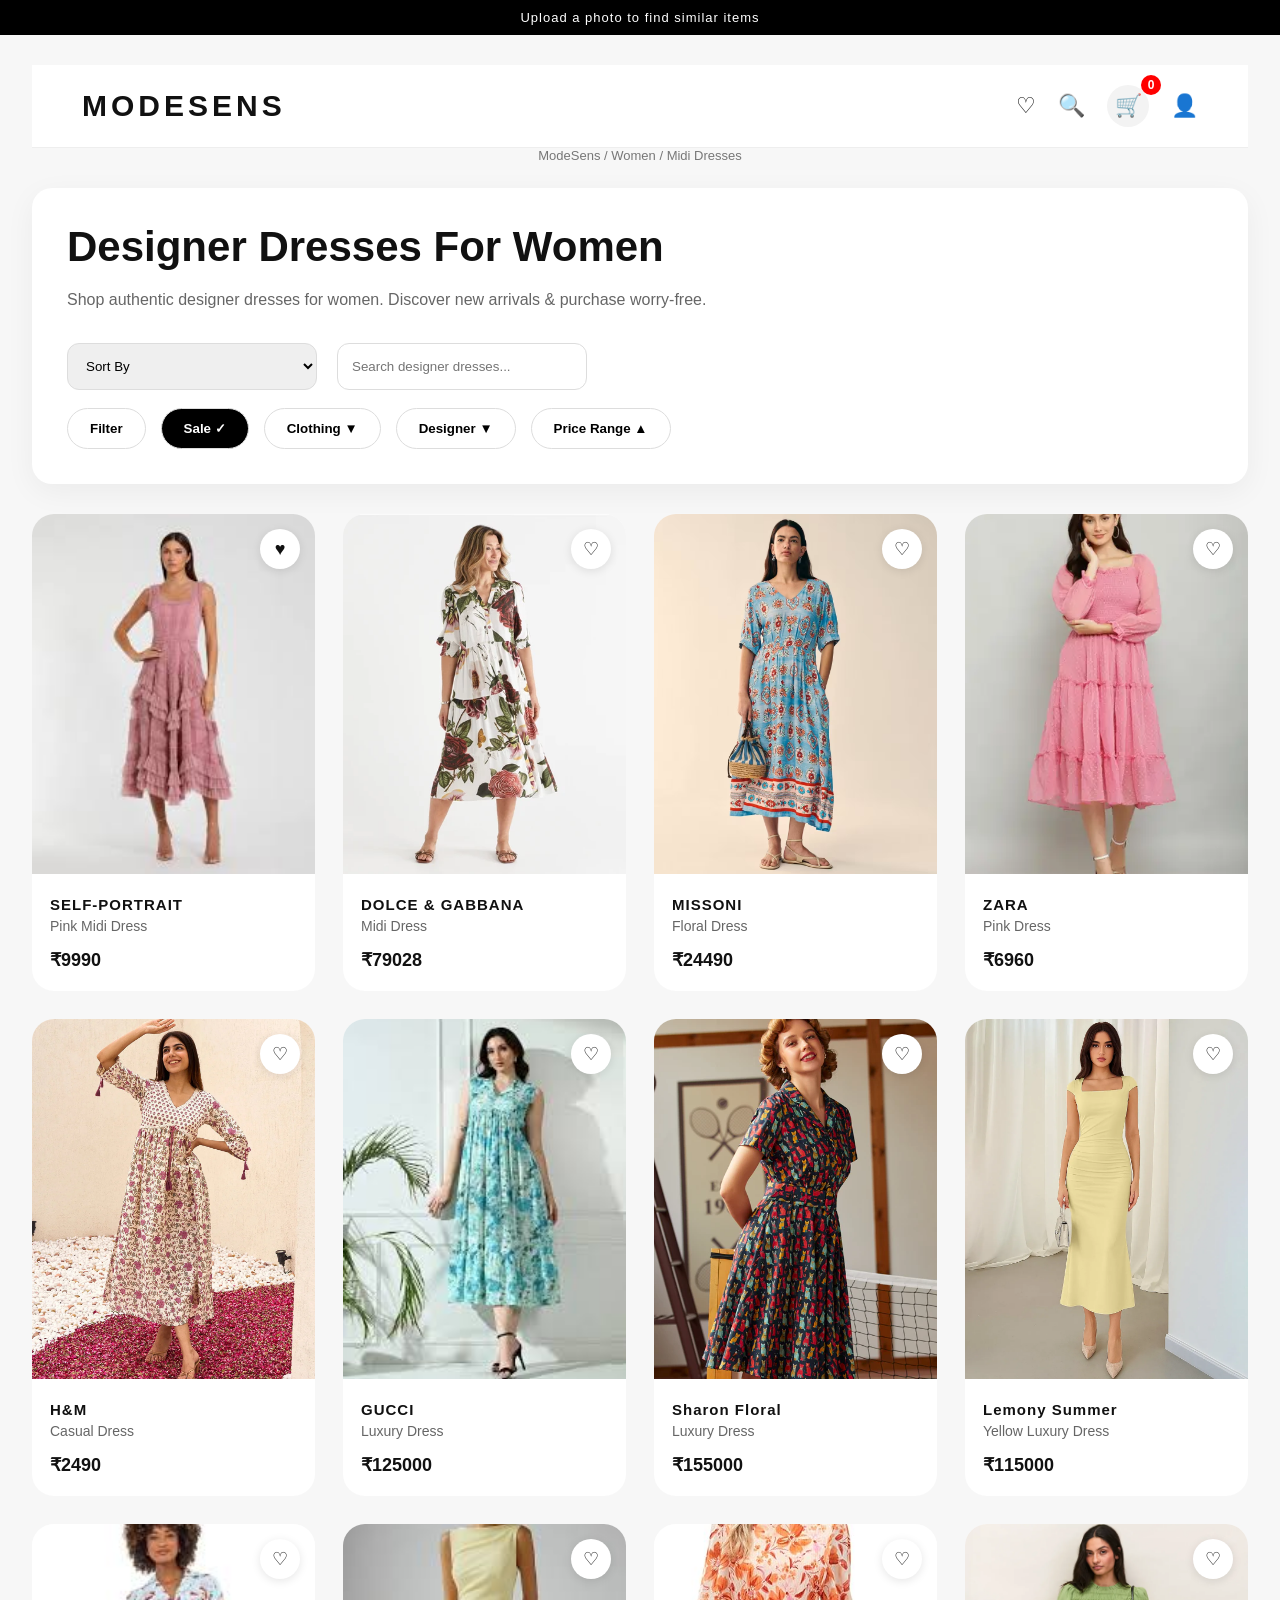
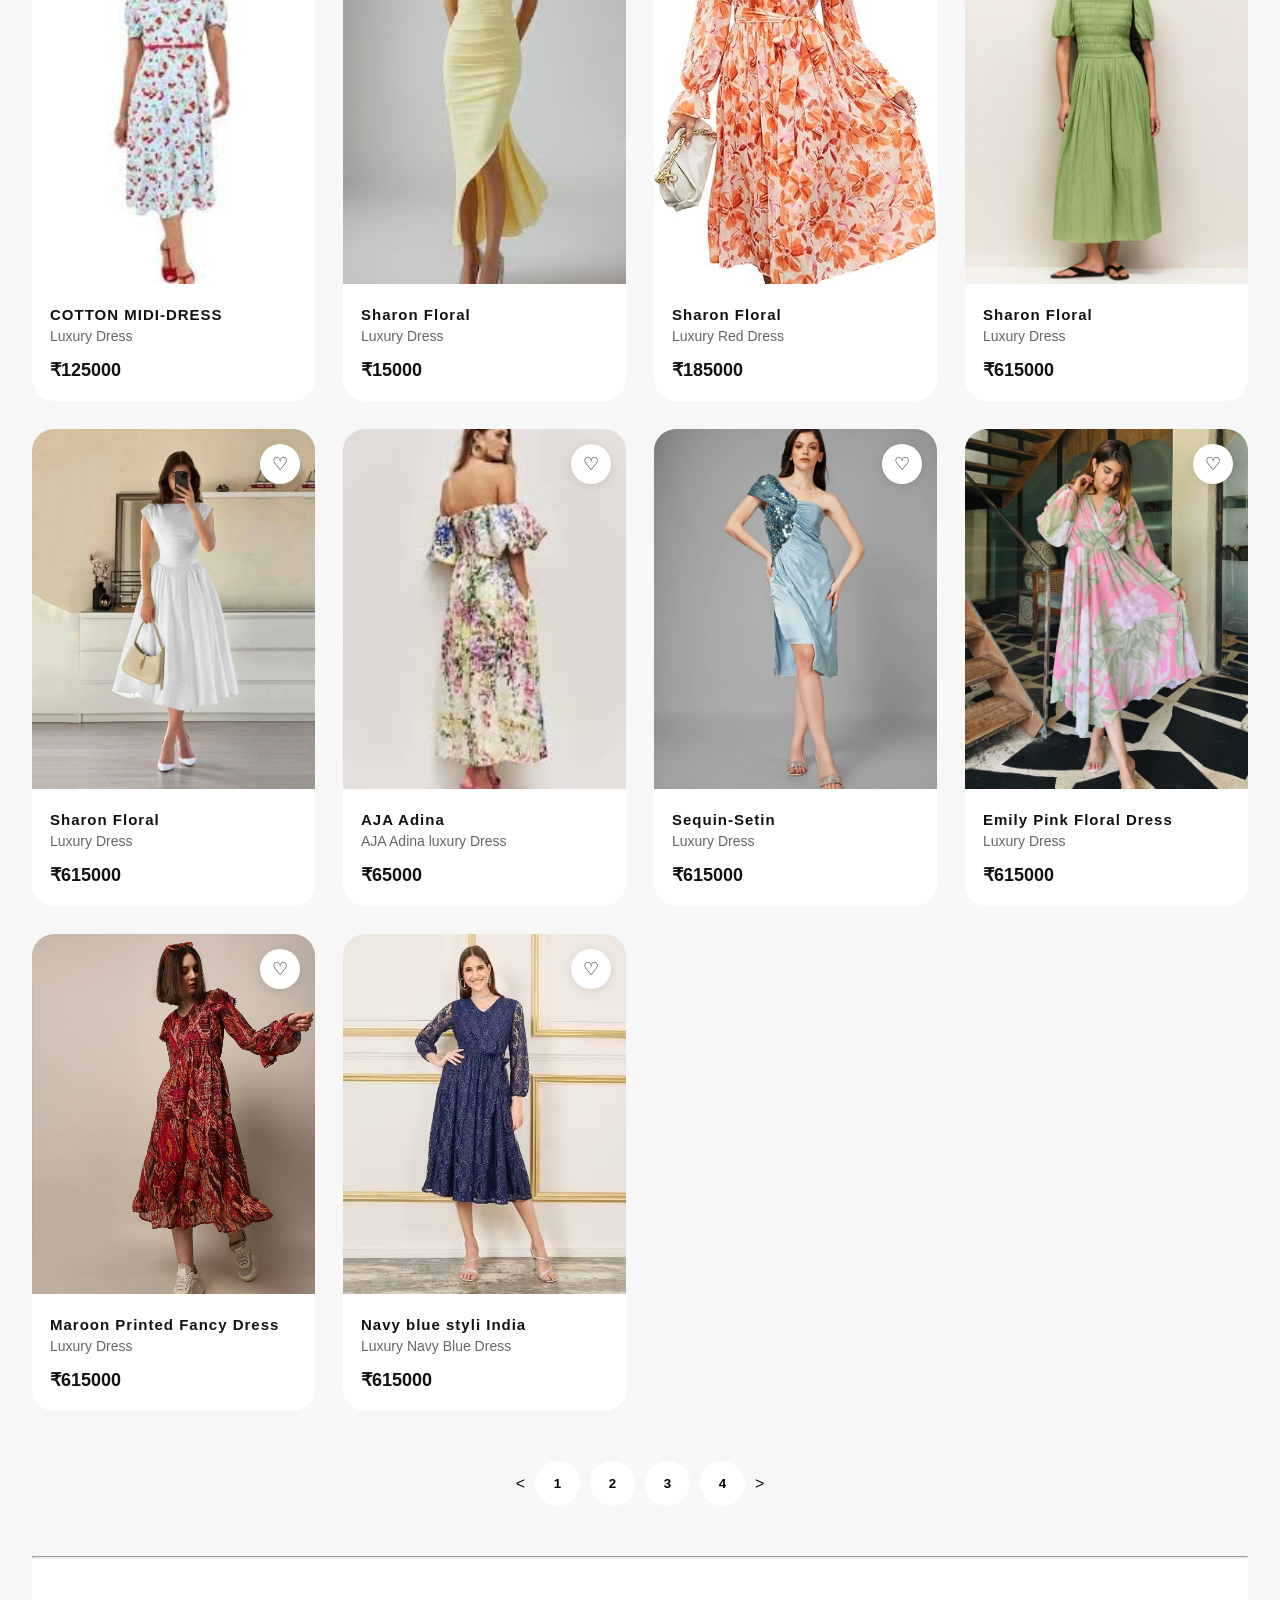
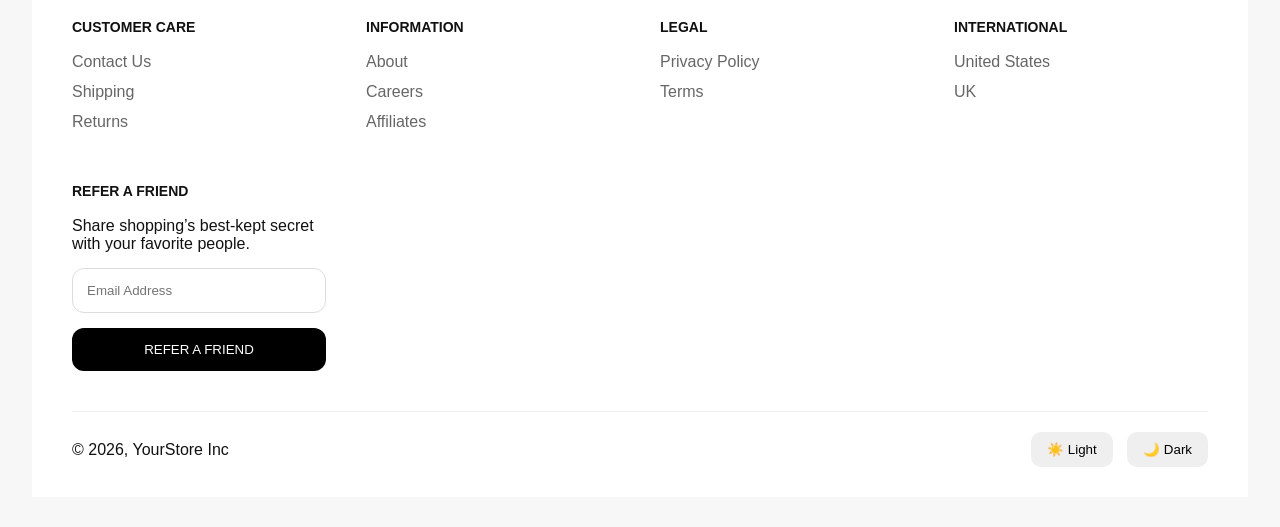
<file: aditi/dress.html>
<!DOCTYPE html>
<html lang="en">
<head>
  <meta charset="UTF-8">
  <meta name="viewport" content="width=device-width, initial-scale=1.0">
  <title>Document</title>
  <link rel="stylesheet" href="dress.css">
</head>
<body>
  <div class="topbar">Upload a photo to find similar items</div>
    <div class="wrapper">

    <div class="navbar">
      <h2>MODESENS</h2>
   <div class="nav-icons">

  <span>♡</span>
  <span>🔍</span>

  <div class="cart-icon">
    🛒
    <span id="cartCount">0</span>
  </div>

  <span>👤</span>

</div>
    </div>

      <div class="line">ModeSens / Women / Midi Dresses</div>

      <div class="title">
          <section class="filter-section">

    <h1>Designer Dresses For Women</h1>

    <p>
      Shop authentic designer dresses for women. Discover new arrivals &
      purchase worry-free.
    </p>
    <div class="search-sort">

  <select id="sortSelect">
    <option value="">Sort By</option>
    <option value="low">Price: Low to High</option>
    <option value="high">Price: High to Low</option>
  </select>
  <input 
    type="text" 
    id="searchInput"
    placeholder="Search designer dresses..."
  >
</div><br>

    <div class="top-filters">
<button class="filter-btn" id="filter-btn">Filter</button>


      <button class="filter-btn active">
        Sale ✓
      </button>

      <button class="filter-btn">
        Clothing ▼
      </button>

      <button class="filter-btn">
        Designer ▼
      </button>

      <div class="price-dropdown">

        <button class="filter-btn" id="priceBtn">
          Price Range ▲
        </button>

        <div class="dropdown-box" id="dropdownBox">

          <div class="price-inputs">
            <input type="number" placeholder="No Min" id="minPrice">
            <span>to</span>
            <input type="number" placeholder="No Max" id="maxPrice">
          </div>

          <div class="range-area">
            <input type="range" min="0" max="5000" value="500" id="rangeMin">
            <input type="range" min="0" max="5000" value="3000" id="rangeMax">
          </div>

          <div class="check-options">

            <label>
              <input type="checkbox">
              Free Shipping
            </label>

            <label>
              <input type="checkbox">
              Free Duty
            </label>

          </div>

        </div>

      </div>

    </div>

  </section>

      <div class="main">
        <div class="sidebar" id="sidebar">
          <button id="backBtn">< Back</button>
          <h3>GENDER</h3>
            <select id="category" name="category" required>
                        <option value="">All Gender</option>
                        <option value="product">Women</option>
                        <option value="support">Men</option>
                        <option value="website">Kids</option>
                    </select>
                    <h4>Related Categories</h4>
          <p>Women Clothing</p>
          <p>Women Shoes</p>
          <p>Women Bags</p>
          <p>Women Accessories</p>
          <p>Women Beauty</p>
          <p>Women Sale</p>
          <p>Men</p>
          <p>Kids</p>
          <p>Pre-Owned Women</p>
          <br />
          <h4>Related Search</h4>
          
            <p>Gucci Women</p>
          <p>Fendi Women</p>
          <p>Givenchy Women</p>
          <p>Burberry Women</p>
          <p>Saint Laurent Women</p>
          <p>Off-White Women</p>
          <p>Balenciaga Women</p>
          <p>Versace Women</p>
          <p>Valentino Women</p>
          <p>Dolce & Gabbana Women</p>
        </ul>
        <button>SAVE</button>
        </div>
        <div class="products">
          <div class="card">
            <div class="heart">&hearts;</div>
            <img src="sixth.jpeg" />
            <h4>SELF-PORTRAIT</h4>
            <p>Pink Midi Dress</p>
            <b>₹9990</b>
            <div class="overlay">

  <button class="quick-btn">
    Quick View
  </button>

  <button class="cart-btn">
    Add to Cart
  </button>

</div>
          </div>

          <div class="card">
            <div class="heart">♡</div>
            <img src="fifth.webp" />
            <h4>DOLCE & GABBANA</h4>
            <p>Midi Dress</p>
            <b>₹79028</b>
            <div class="overlay">

  <button class="quick-btn">
    Quick View
  </button>

  <button class="cart-btn">
    Add to Cart
  </button>

</div>
          </div>

          <div class="card">
            <div class="heart">♡</div>
            <img src="seventh.avif" />
            <h4>MISSONI</h4>
            <p>Floral Dress</p>
            <b>₹24490</b>
            <div class="overlay">

  <button class="quick-btn">
    Quick View
  </button>

  <button class="cart-btn">
    Add to Cart
  </button>

</div>
          </div>

          <div class="card">
            <div class="heart">♡</div>
            <img src="four.webp" />
            <h4>ZARA</h4>
            <p>Pink Dress</p>
            <b>₹6960</b>
            <div class="overlay">

  <button class="quick-btn">
    Quick View
  </button>

  <button class="cart-btn">
    Add to Cart
  </button>

</div>
          </div>

          <div class="card">
            <div class="heart">♡</div>
            <img src="third.webp" />
            <h4>H&M</h4>
            <p>Casual Dress</p>
            <b>₹2490</b>
            <div class="overlay">

  <button class="quick-btn">
    Quick View
  </button>

  <button class="cart-btn">
    Add to Cart
  </button>

</div>
          </div>

          <div class="card">
            <div class="heart">♡</div>
            <img src="sec.jpeg" />
            <h4>GUCCI</h4>
            <p>Luxury Dress</p>
            <b>₹125000</b>
            <div class="overlay">

  <button class="quick-btn">
    Quick View
  </button>

  <button class="cart-btn">
    Add to Cart
  </button>

</div>
          </div>
          <div class="card">
            <div class="heart">♡</div>
            <img src="eight.webp" />
            <h4>Sharon Floral</h4>
            <p>Luxury Dress</p>
            <b>₹155000</b>
            <div class="overlay">

  <button class="quick-btn">
    Quick View
  </button>

  <button class="cart-btn">
    Add to Cart
  </button>

</div>
          </div>
          <div class="card">
            <div class="heart">♡</div>
            <img src="tenth.webp" />
            <h4>Lemony Summer</h4>
            <p>Yellow Luxury Dress</p>
            <b>₹115000</b>
            <div class="overlay">

  <button class="quick-btn">
    Quick View
  </button>

  <button class="cart-btn">
    Add to Cart
  </button>

</div>
          </div>
          <div class="card">
            <div class="heart">♡</div>
            <img src="nineth.jpeg" />
            <h4>COTTON MIDI-DRESS</h4>
            <p>Luxury Dress</p>
            <b>₹125000</b>
            <div class="overlay">

  <button class="quick-btn">
    Quick View
  </button>

  <button class="cart-btn">
    Add to Cart
  </button>

</div>
          </div>
          <div class="card">
            <div class="heart">♡</div>
            <img src="eleventh.jpeg" />
            <h4>Sharon Floral</h4>
            <p>Luxury Dress</p>
            <b>₹15000</b>
            <div class="overlay">

  <button class="quick-btn">
    Quick View
  </button>

  <button class="cart-btn">
    Add to Cart
  </button>

</div>
          </div>
          <div class="card">
            <div class="heart">♡</div>
            <img src="twelveth.jpg" />
            <h4>Sharon Floral</h4>
            <p>Luxury Red Dress</p>
            <b>₹185000</b>
            <div class="overlay">

  <button class="quick-btn">
    Quick View
  </button>

  <button class="cart-btn">
    Add to Cart
  </button>

</div>
          </div>
          <div class="card">
            <div class="heart">♡</div>
            <img src="thirteenth.webp" />
            <h4>Sharon Floral</h4>
            <p>Luxury Dress</p>
            <b>₹615000</b>
            <div class="overlay">

  <button class="quick-btn">
    Quick View
  </button>

  <button class="cart-btn">
    Add to Cart
  </button>

</div>
          </div>
          <div class="card">
            <div class="heart">♡</div>
            <img src="white.webp" />
            <h4>Sharon Floral</h4>
            <p>Luxury Dress</p>
            <b>₹615000</b>
            <div class="overlay">

  <button class="quick-btn">
    Quick View
  </button>

  <button class="cart-btn">
    Add to Cart
  </button>

</div>
          </div>
          <div class="card">
            <div class="heart">♡</div>
            <img src="adina.jpeg" />
            <h4>AJA Adina</h4>
            <p>AJA Adina luxury Dress</p>
            <b>₹65000</b>
            <div class="overlay">

  <button class="quick-btn">
    Quick View
  </button>

  <button class="cart-btn">
    Add to Cart
  </button>

</div>
          </div>
          <div class="card">
            <div class="heart">♡</div>
            <img src="sequins-Satin.webp" />
            <h4>Sequin-Setin</h4>
            <p>Luxury Dress</p>
            <b>₹615000</b>
            <div class="overlay">

  <button class="quick-btn">
    Quick View
  </button>

  <button class="cart-btn">
    Add to Cart
  </button>

</div>
          </div>
          <div class="card">
            <div class="heart">♡</div>
            <img src="Emily pink Floral .webp" />
            <h4>Emily Pink Floral Dress</h4>
            <p>Luxury Dress</p>
            <b>₹615000</b>
            <div class="overlay">

  <button class="quick-btn">
    Quick View
  </button>

  <button class="cart-btn">
    Add to Cart
  </button>

</div>
          </div>
          <div class="card">
            <div class="heart">♡</div>
            <img src="maroon printed.webp" />
            <h4>Maroon Printed Fancy Dress</h4>
            <p>Luxury Dress</p>
            <b>₹615000</b>
            <div class="overlay">

  <button class="quick-btn">
    Quick View
  </button>

  <button class="cart-btn">
    Add to Cart
  </button>

</div>
          </div>
          <div class="card">
            <div class="heart">♡</div>
            <img src="navy blue styli India.avif" />
            <h4>Navy blue styli India</h4>
            <p>Luxury Navy Blue Dress</p>
            <b>₹615000</b>
            <div class="overlay">

  <button class="quick-btn">
    Quick View
  </button>

  <button class="cart-btn">
    Add to Cart
  </button>

</div>
          </div>
        </div>
      </div>
    </div>
    <div class="pagination">
       < <button>1</button>
            <button>2</button>
      <button>3</button>
      <button>4</button> >

    </div>
  <hr>
  <div class="footerPart">
  <footer class="footer">
    <div class="footer-container">

      <div class="footer-col">
        <h4>CUSTOMER CARE</h4>
        <ul>
          <li><a href="#">Contact Us</a></li>
          <li><a href="#">Shipping</a></li>
          <li><a href="#">Returns</a></li>
        </ul>
      </div>

      <div class="footer-col">
        <h4>INFORMATION</h4>
        <ul>
          <li><a href="#">About</a></li>
          <li><a href="#">Careers</a></li>
          <li><a href="#">Affiliates</a></li>
        </ul>
      </div>

      <div class="footer-col">
        <h4>LEGAL</h4>
        <ul>
          <li><a href="#">Privacy Policy</a></li>
          <li><a href="#">Terms</a></li>
        </ul>
      </div>

      <div class="footer-col">
        <h4>INTERNATIONAL</h4>
        <ul>
          <li><a href="#">United States</a></li>
          <li><a href="#">UK</a></li>
        </ul>
      </div>

      <div class="footer-col newsletter">
        <h4>REFER A FRIEND</h4>
        <p>Share shopping’s best-kept secret with your favorite people.</p>
        <input type="email" placeholder="Email Address" id="emailInput">
        <button onclick="referFriend()">REFER A FRIEND</button>
      </div>

    </div>

    <div class="footer-bottom">
      <p>© 2026, YourStore Inc</p>

      <div class="theme-toggle">
        <button onclick="setTheme('light')"> ☀️ Light</button>
        <button onclick="setTheme('dark')"> 🌙 Dark</button>
      </div>
    </div>
  </footer>
  </div>
  <div class="modal" id="productModal">

  <div class="modal-content">

    <span id="closeModal">&times;</span>

    <img id="modalImg">

    <h2 id="modalTitle"></h2>

    <p id="modalPrice"></p>

  </div>

</div>
    <script src="dress.js"></script>
</body>
</html>
</file>
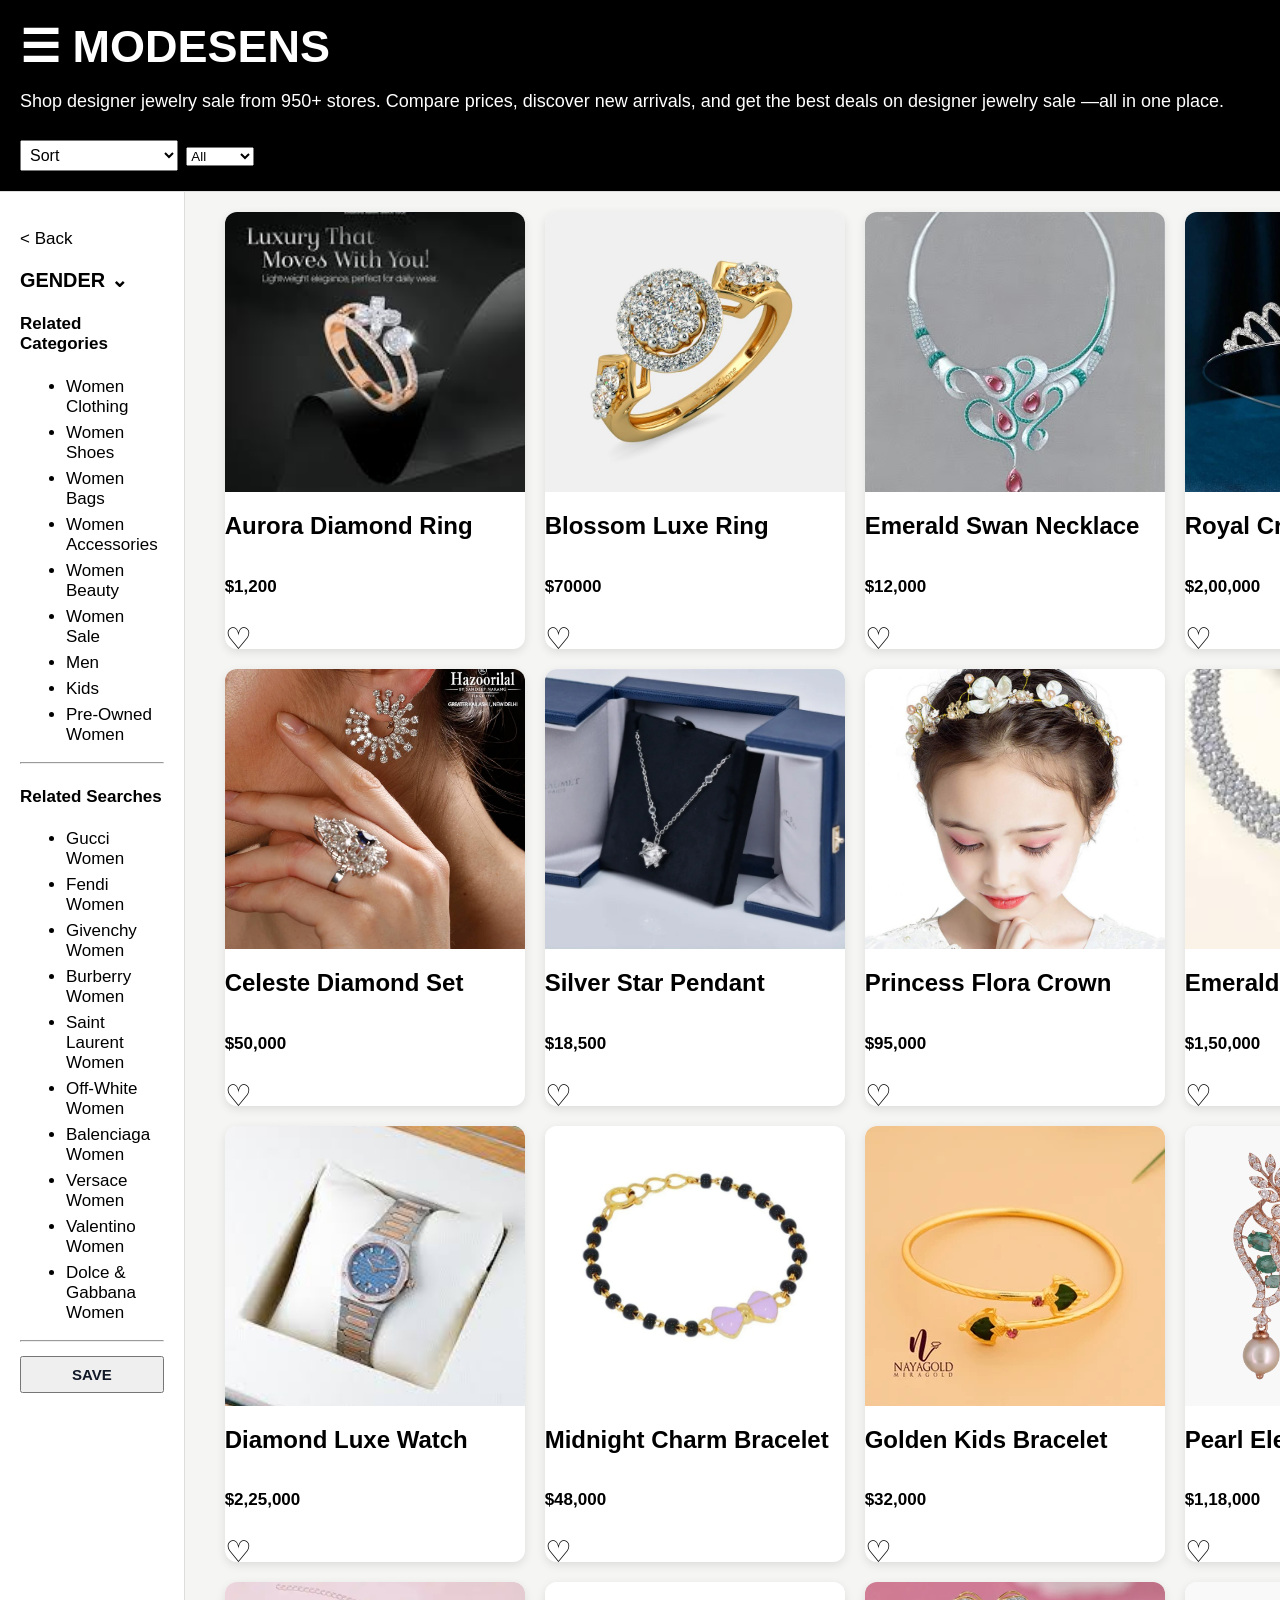
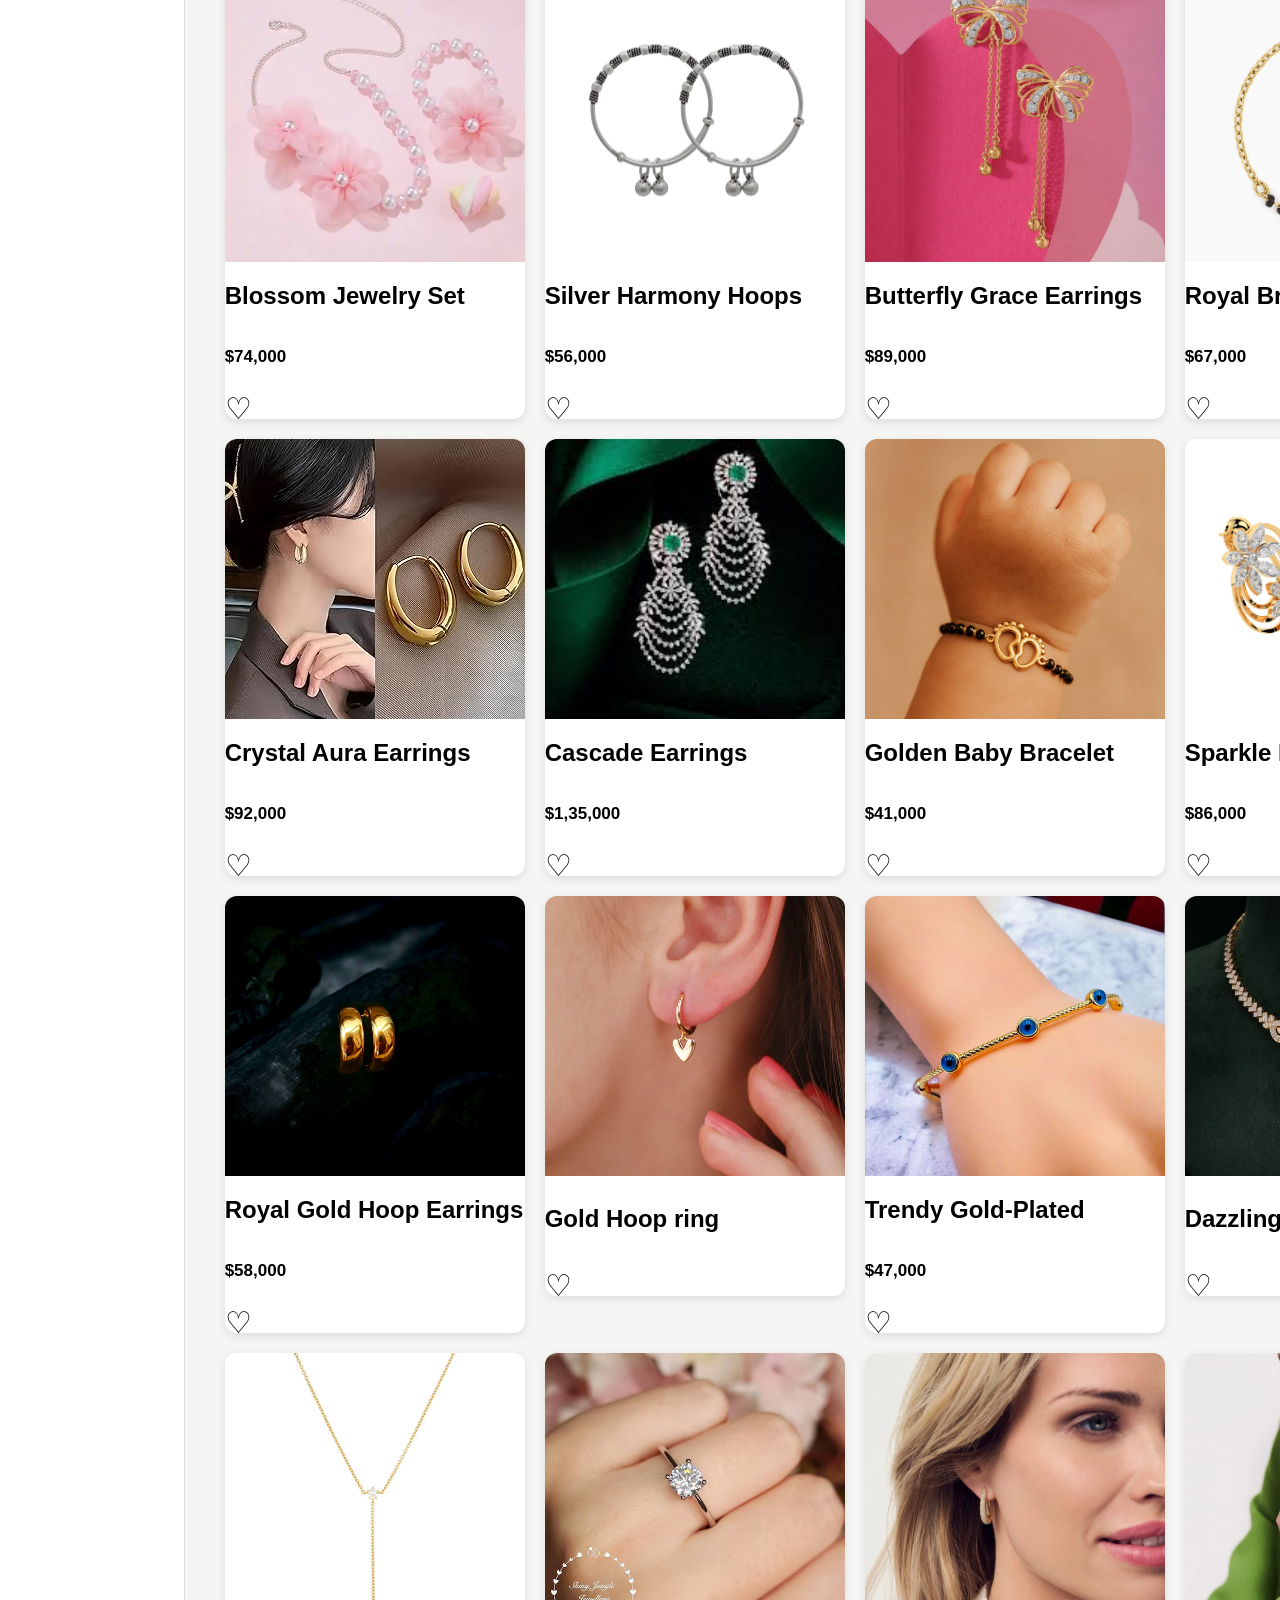
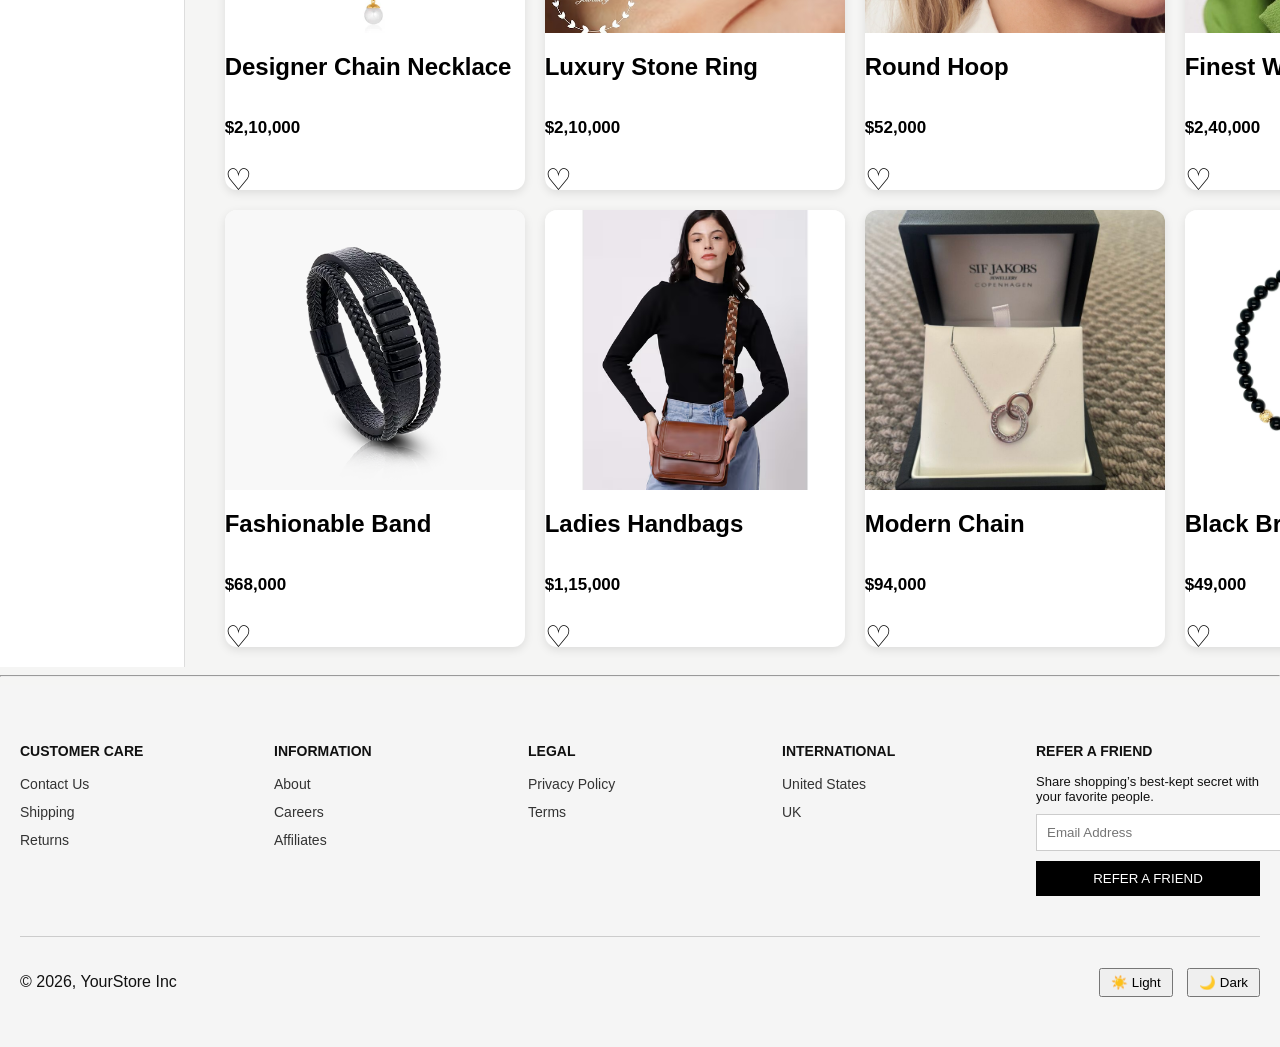
<file: swati/jwelery.html>
<!DOCTYPE html>
<html>
<head>
  <title>Jewelry Store</title>
  <link rel="stylesheet" href="jwelery.css">
</head>
<body>
  <header>
    <h2> &#9776 MODESENS</h2>
    <P>Shop designer jewelry sale from 950+ stores. Compare prices, discover new arrivals, and get the best deals on
      designer jewelry sale —all in one place.</P>
    <select id="sort">
      <option value="">Sort</option>
      <option value="low">Price Low to High</option>
      <option value="high">Price High to Low</option>
    </select>

    <select onchange="filterCategory(this.value)">
      <option value="all">All</option>
      <option value="women">Women</option>
      <option value="men">Men</option>
      <option value="kids">Kids</option>
    </select>
 </header>

  <div class="main" style="display: flex; gap: 20px;">
    <div class="sidebar">

      <p class="back">&lt; Back</p>

      <div class="section">
        <h3>GENDER ⌄</h3>
      </div>
<!-- ======================SECTION======================== -->
      <div class="section">
        <h4>Related Categories</h4>
        <ul>
          <li>Women Clothing</li>
          <li>Women Shoes</li>
          <li>Women Bags</li>
          <li>Women Accessories</li>
          <li>Women Beauty</li>
          <li>Women Sale</li>
          <li>Men</li>
          <li>Kids</li>
          <li>Pre-Owned Women</li>
        </ul>
      </div>

      <hr>

      <div class="section">
        <h4>Related Searches</h4>
        <ul>
          <li>Gucci Women</li>
          <li>Fendi Women</li>
          <li>Givenchy Women</li>
          <li>Burberry Women</li>
          <li>Saint Laurent Women</li>
          <li>Off-White Women</li>
          <li>Balenciaga Women</li>
          <li>Versace Women</li>
          <li>Valentino Women</li>
          <li>Dolce & Gabbana Women</li>
        </ul>
      </div>
   
      <hr>
      
      <button class="save">SAVE</button>

    </div>

    <div class="container">
      <!-- ================PRODUCT IMAGES================================ -->

      <div class="card" data-category="women">
        <img src="a.jpg">
        <h2>Aurora Diamond Ring</h2>
        <p class="Price">$1,200</p>
        <span class="heart">♡</span>
      </div>

      <div class="card" data-category="women">
        <img src="b.jpg">
        <h2> Blossom Luxe Ring</h2>
        <p class="Price">$70000</p>
        <span class="heart">♡</span>
      </div>

      <div class="card" data-category="women">
        <img src="c.jpg">
        <h2>Emerald Swan Necklace</h2>
        <p class="Price">$12,000</p>
        <span class="heart">♡</span>
      </div>

      <div class="card" data-category="kids">
        <img src="tiyara.jpg">
        <h2>Royal Crystal Tiara</h2>
        <p class="Price">$2,00,000</p>
        <span class="heart">♡</span>
      </div>
       
      <div class="card" data-category="women">
        <img src="d.jpg">
        <h2>Celeste Diamond Set</h2>
        <p class="Price">$50,000</p>
        <span class="heart">♡</span>
      </div>

      <div class="card" data-category="women">
        <img src="box.jpg">
        <h2>Silver Star Pendant</h2>
        <p class="Price">$18,500</p>
        <span class="heart">♡</span>
      </div>

      <div class="card" data-category="kids">
        <img src="band.jpg">
        <h2>Princess Flora Crown</h2>
        <p class="Price">$95,000</p>
        <span class="heart">♡</span>
      </div>

      <div class="card" data-category="women">
        <img src="f.jpg">
        <h2>Emerald Royale Necklace</h2>
        <p class="Price">$1,50,000</p>
        <span class="heart">♡</span>
      </div>

      <div class="card" data-category="men">
        <img src="image.jpeg">
        <h2>Diamond Luxe Watch</h2>
        <p class="Price">$2,25,000</p>
        <span class="heart">♡</span>
      </div>

      <div class="card" data-category="kids">
        <img src="kids.jpg">
        <h2>Midnight Charm Bracelet</h2>
        <p class="Price">$48,000</p>
        <span class="heart">♡</span>
      </div>

      <div class="card" data-category="kids">
        <img src="kids1.jpg">
        <h2>Golden  Kids Bracelet</h2>
        <p class="Price">$32,000</p>
        <span class="heart">♡</span>
      </div>

      <div class="card" data-category="women">
        <img src="h.jpg">
        <h2>Pearl Elegance Earrings</h2>
        <p class="Price">$1,18,000</p>
        <span class="heart">♡</span>
      </div>

      <div class="card" data-category="kids">
        <img src="kids2.jpg">
        <h2> Blossom Jewelry Set</h2>
        <p class="Price">$74,000</p>
        <span class="heart">♡</span>
      </div>

      <div class="card" data-category="kids">
        <img src="kids3.jpg">
        <h2>Silver Harmony Hoops</h2>
        <p class="Price">$56,000</p>
        <span class="heart">♡</span>
      </div>

      <div class="card" data-category="women">
        <img src="butterfly.jpg">
        <h2>Butterfly Grace Earrings</h2>
        <p class="Price">$89,000</p>
        <span class="heart">♡</span>
      </div>

      <div class="card" data-category="kids">
        <img src="kids4.jpg">
        <h2>Royal Bracelet</h2>
        <p class="Price">$67,000</p>
        <span class="heart">♡</span>
      </div>

      <div class="card" data-category="women">
        <img src="circle.jpg">
        <h2>Crystal Aura Earrings</h2>
        <p class="Price">$92,000</p>
        <span class="heart">♡</span>
      </div>

      <div class="card"data-category="women">
        <img src="earings.jpeg">
        <h2> Cascade Earrings</h2>
        <p class="Price">$1,35,000</p>
        <span class="heart">♡</span>
      </div>

      <div class="card" data-category="kids">
        <img src="kids6.jpg">
        <h2>Golden Baby Bracelet</h2>
        <p class="Price">$41,000</p>
        <span class="heart">♡</span>
      </div>

      <div class="card" data-category="women">
        <img src="flower.jpg">
        <h2> Sparkle Earrings</h2>
         <p class="Price">$86,000</p>
        <span class="heart">♡</span>
      </div>

      <div class="card">
        <img src="goldd.jpg">
        <h2>Royal Gold Hoop Earrings</h2>
        <p class="Price">$58,000</p>
        <span class="heart">♡</span>
      </div>

      <div class="card" data-category="Kids">
        <img src="heart.jpg">
        <h2>Gold Hoop ring</h2>
        <span class="heart">♡</span>
      </div>

      <div class="card">
        <img src="braslate_.jpg">
        <h2> Trendy Gold-Plated</h2>
        <p class="Price">$47,000</p>
        <span class="heart">♡</span>
      </div>

      <div class="card" data-category="women">
        <img src="neckles.jpg">
        <h2> Dazzling Ember Diamond</h2>
        <span class="heart">♡</span>
      </div>

      <div class="card" data-category="women">
        <img src="PENDON.JPG">
        <h2>Designer Chain Necklace</h2>
        <p class="Price">$2,10,000</p>
        <span class="heart">♡</span>
      </div>

      <div class="card">
        <img src="ringg.jpg">
        <h2>Luxury Stone Ring</h2>
        <p class="Price">$2,10,000</p>
        <span class="heart">♡</span>
      </div>

      <div class="card">
        <img src="SIF.jpg">
        <h2>Round Hoop</h2>
        <p class="Price">$52,000</p>
        <span class="heart">♡</span>
      </div>

      <div class="card">
        <img src="WATCH.jpg">
        <h2>Finest Women's Watch</h2>
        <p class="Price">$2,40,000</p>
        <span class="heart">♡</span>
      </div>

      <div class="card" data-category="Men">
        <img src="men.jpg">
        <h2>Fashionable Band</h2>
        <p class="Price">$68,000</p>
        <span class="heart">♡</span>
      </div>


      <div class="card" data-category="women">
        <img src="x.jpg">
        <h2>Ladies Handbags</h2>
        <p class="Price">$1,15,000</p>
        <span class="heart">♡</span>
      </div>

      <div class="card" data-category="women">
        <img src="Z.jpg">
        <h2>Modern Chain</h2>
        <p class="Price">$94,000</p>
        <span class="heart">♡</span>
      </div>

      <div class="card" data-category="Men">
        <img src="black.jpg">
        <h2>Black Bracelet</h2>
        <p class="Price">$49,000</p>
        <span class="heart">♡</span>
      </div>

    </div>
  </div>
</div>

<!-- ============================FOOTER============================ -->
  <hr>
  <footer class="footer">
    <div class="footer-container">

      <!-- Column 1 -->
      <div class="footer-col">
        <h4>CUSTOMER CARE</h4>
        <ul>
          <li><a href="#">Contact Us</a></li>
          <li><a href="#">Shipping</a></li>
          <li><a href="#">Returns</a></li>
        </ul>
      </div>

      <!-- Column 2 -->
      <div class="footer-col">
        <h4>INFORMATION</h4>
        <ul>
          <li><a href="#">About</a></li>
          <li><a href="#">Careers</a></li>
          <li><a href="#">Affiliates</a></li>
        </ul>
      </div>

      <!-- Column 3 -->
      <div class="footer-col">
        <h4>LEGAL</h4>
        <ul>
          <li><a href="#">Privacy Policy</a></li>
          <li><a href="#">Terms</a></li>
        </ul>
      </div>

      <!-- Column 4 -->
      <div class="footer-col">
        <h4>INTERNATIONAL</h4>
        <ul>
          <li><a href="#">United States</a></li>
          <li><a href="#">UK</a></li>
        </ul>
      </div>

      <!-- Column 5 (Newsletter) -->
      <div class="footer-col newsletter">
        <h4>REFER A FRIEND</h4>
        <p>Share shopping’s best-kept secret with your favorite people.</p>
        <input type="email" placeholder="Email Address" id="emailInput">
        <button onclick="referFriend()">REFER A FRIEND</button>
      </div>

    </div>

    <!-- Bottom Bar -->
    <div class="footer-bottom">
      <p>© 2026, YourStore Inc</p>

      <div class="theme-toggle">
        <button onclick="setTheme('light')"> ☀️ Light</button>
        <button onclick="setTheme('dark')"> 🌙 Dark</button>
      </div>
    </div>
  </footer>

  <script src="jwelery.js"></script>

</body>
</html>
</file>
<file: aditi/dress.css>
*{
  margin:0;
  padding:0;
  box-sizing:border-box;
}

body{
  font-family: "Helvetica Neue", sans-serif;
  background:#f7f7f7;
  color:#111;
  transition:0.4s ease;
}


.topbar{
  background:black;
  color:white;
  text-align:center;
  padding:10px;
  font-size:13px;
  letter-spacing:1px;
}
.navbar{
  display:flex;
  justify-content:space-between;
  align-items:center;
  padding:20px 50px;
  background:white;
  border-bottom:1px solid #eee;
  position:sticky;
  top:0;
  z-index:999;
}

.navbar h2{
  font-size:30px;
  letter-spacing:4px;
}
.nav-icons{
  display:flex;
  align-items:center;
  gap:22px;
}

.nav-icons span{
  font-size:22px;
  cursor:pointer;
  transition:0.3s;
}

.nav-icons span:hover{
  transform:scale(1.15);
}


.cart-icon{
  position:relative;

  width:42px;
  height:42px;

  border-radius:50%;

  display:flex;
  align-items:center;
  justify-content:center;

  background:#f3f3f3;

  cursor:pointer;
  transition:0.3s;
}

.cart-icon:hover{
  background:black;
  color:white;
}


#cartCount{
  position:absolute;

  top:-5px;
  right:-5px;

  width:20px;
  height:20px;

  border-radius:50%;

  background:red;
  color:white;

  font-size:11px;
  font-weight:bold;

  display:flex;
  align-items:center;
  justify-content:center;
}
.wrapper{
  width:95%;
  margin:auto;
  padding:30px 0;
}


.line{
  font-size:13px;
  color:#777;
  margin-bottom:25px;
  text-align: center;
}


.filter-section{
  background:white;
  padding:35px;
  border-radius:20px;
  box-shadow:0 8px 30px rgba(0,0,0,0.05);
  margin-bottom:30px;
}

.filter-section h1{
  font-size:42px;
  margin-bottom:15px;
}

.filter-section p{
  color:#666;
  margin-bottom:30px;
  line-height:1.7;
  max-width:700px;
}


.top-filters{
  display:flex;
  gap:15px;
  flex-wrap:wrap;
}

.filter-btn{
  padding:12px 22px;
  border-radius:50px;
  border:1px solid #ddd;
  background:white;
  cursor:pointer;
  transition:0.3s;
  font-weight:600;
}

.filter-btn:hover{
  background:black;
  color:white;
  transform:translateY(-3px);
}

.active{
  background:black;
  color:white;
}


.main{
  display:flex;
  gap:25px;
}


.sidebar{
  width:250px;
  background:white;
  padding:25px;
  border-radius:20px;
  height:fit-content;
  position:sticky;
  top:110px;
  box-shadow:0 4px 20px rgba(0,0,0,0.05);
}

.sidebar h3,
.sidebar h4{
  margin:20px 0 15px;
}

.sidebar p{
  margin-bottom:12px;
  color:#666;
  cursor:pointer;
  transition:0.3s;
}

.sidebar p:hover{
  color:black;
  transform:translateX(5px);
}

.sidebar select{
  width:100%;
  padding:12px;
  border-radius:10px;
  border:1px solid #ddd;
}

.sidebar button{
  width:100%;
  padding:12px;
  border:none;
  background:black;
  color:white;
  border-radius:12px;
  margin-top:20px;
  cursor:pointer;
}


.products{
  flex:1;
  display:grid;
  grid-template-columns:repeat(auto-fit,minmax(250px,1fr));
  gap:28px;
}


.card{
  background:white;
  border-radius:22px;
  overflow:hidden;
  position:relative;
  transition:0.4s;
  cursor:pointer;
}

.card:hover{
  transform:translateY(-10px);
  box-shadow:0 15px 35px rgba(0,0,0,0.12);
}

.card img{
  width:100%;
  height:360px;
  object-fit:cover;
  transition:0.5s;
}

.card:hover img{
  transform:scale(1.05);
}


.heart{
  position:absolute;
  top:15px;
  right:15px;
  width:40px;
  height:40px;
  background:white;
  border-radius:50%;
  display:flex;
  align-items:center;
  justify-content:center;
  font-size:18px;
  box-shadow:0 2px 10px rgba(0,0,0,0.1);
  z-index:5;
  transition:0.3s;
}

.heart:hover{
  background:red;
  color:white;
}

.card h4{
  padding:18px 18px 5px;
  font-size:15px;
  letter-spacing:1px;
}

.card p{
  padding:0 18px;
  color:#666;
  font-size:14px;
}

.card b{
  display:block;
  padding:15px 18px 20px;
  font-size:18px;
}


.pagination{
  display:flex;
  justify-content:center;
  align-items:center;
  gap:10px;
  margin:50px 0;
}

.pagination button{
  width:45px;
  height:45px;
  border-radius:50%;
  border:none;
  background:white;
  cursor:pointer;
  transition:0.3s;
  font-weight:bold;
}

.pagination button:hover{
  background:black;
  color:white;
}


.footer{
  background:#fff;
  padding:60px 40px 30px;
  border-top:1px solid #eee;
}

.footer-container{
  display:grid;
  grid-template-columns:repeat(auto-fit,minmax(220px,1fr));
  gap:40px;
}

.footer-col h4{
  margin-bottom:18px;
  font-size:14px;
}

.footer-col ul{
  list-style:none;
}

.footer-col ul li{
  margin-bottom:12px;
}

.footer-col ul li a{
  color:#666;
  text-decoration:none;
  transition:0.3s;
}

.footer-col ul li a:hover{
  color:black;
}

.newsletter input{
  width:100%;
  padding:14px;
  margin:15px 0;
  border:1px solid #ddd;
  border-radius:12px;
}

.newsletter button{
  width:100%;
  padding:14px;
  border:none;
  background:black;
  color:white;
  border-radius:12px;
  cursor:pointer;
}


.footer-bottom{
  margin-top:40px;
  padding-top:20px;
  border-top:1px solid #eee;
  display:flex;
  justify-content:space-between;
  align-items:center;
}


.theme-toggle button{
  padding:10px 16px;
  border:none;
  border-radius:10px;
  cursor:pointer;
  margin-left:10px;
}


body.dark{
  background:#0f0f0f;
  color:white;
}

body.dark .navbar,
body.dark .filter-section,
body.dark .sidebar,
body.dark .card,
body.dark .footer,
body.dark .pagination button{
  background:#181818;
  color:white;
}

body.dark .card p,
body.dark .sidebar p,
body.dark .breadcrumb,
body.dark .footer a{
  color:#bbb;
}

body.dark .filter-btn{
  background:#222;
  color:white;
  border:1px solid #444;
}

body.dark .newsletter input{
  background:#222;
  color:white;
  border:1px solid #444;
}


.price-dropdown{
  position: relative;
  display: inline-block;
}


.dropdown-box{
  position: absolute;

  top: 60px;  
  left: 0;   
  width: 340px;

  background: white;
  padding: 25px;
  border-radius: 18px;

  box-shadow: 0 10px 30px rgba(0,0,0,0.15);

  z-index: 999;

  opacity: 0;
  visibility: hidden;
  transform: translateY(10px);

  transition: 0.3s ease;
}


.dropdown-box.show{
  opacity: 1;
  visibility: visible;
  transform: translateY(0);
}

/* SEARCH + SORT */

.search-sort{
  display:flex;
  gap:20px;
  margin-top:25px;
  flex-wrap:wrap;
}

.search-sort input,
.search-sort select{
  padding:14px;
  border-radius:12px;
  border:1px solid #ddd;
  min-width:250px;
}


/* PRODUCT OVERLAY */
.overlay{
  position:absolute;
  inset:0;

  background:rgba(0,0,0,0.35);

  display:flex;
  align-items:center;
  justify-content:center;
  gap:15px;

  opacity:0;
  transition:0.4s ease;
}

.card:hover .overlay{
  opacity:1;
}

.overlay button{
  padding:12px 18px;

  border:none;
  border-radius:30px;

  background:white;
  color:black;

  font-weight:600;
  cursor:pointer;

  transition:0.3s;
}

.overlay button:hover{
  background:black;
  color:white;
  transform:scale(1.05);
}


/* CART */

.cart-icon{
  position:relative;
  cursor:pointer;
  font-size:22px;
}

#cartCount{
  position:absolute;
  top:-10px;
  right:-12px;
  background:red;
  color:white;
  width:20px;
  height:20px;
  border-radius:50%;
  font-size:12px;
  display:flex;
  align-items:center;
  justify-content:center;
}


/* MODAL */

.modal{
  position:fixed;
  inset:0;
  background:rgba(0,0,0,0.7);
  display:none;
  justify-content:center;
  align-items:center;
  z-index:9999;
}

.modal-content{
  background:white;
  padding:30px;
  border-radius:20px;
  width:350px;
  text-align:center;
  position:relative;
}

.modal-content img{
  width:100%;
  border-radius:15px;
}

#closeModal{
  position:absolute;
  right:20px;
  top:10px;
  font-size:30px;
  cursor:pointer;
}

@media(max-width:900px){

  .main{
    flex-direction:column;
  }

  .sidebar{
    width:100%;
    position:relative;
    top:0;
  }

  .navbar{
    padding:20px;
  }

  .filter-section h1{
    font-size:30px;
  }
}

@media(max-width:600px){

  .products{
    grid-template-columns:1fr;
  }

  .footer-bottom{
    flex-direction:column;
    gap:20px;
  }
}
</file>
<file: swati/jwelery.css>
body {
   margin: 0;
   font-family: Arial;
   background: #F5F5F4;
 }

 /* HEADER */
  header {
   font-size: 30px;
   background: black;
   padding: 20px;
   border-bottom: 1px solid #ddd;
 }

 header h2 {
   margin: 0;
   color: white;
 }
  header p {
  color: white;
  font-size: 18px;
 }
.section ul li{
  margin: 6px;
}
 #sort {
   font-size: 16px;
   text-align: left;
   padding: 5px;
   margin-top: 10px;
 }

 /* LAYOUT */
 .container {
   margin: auto;
   display: grid;
   grid-template-columns: 1fr 1fr 1fr 1fr;
   flex-wrap: wrap;
   gap: 20px;
   padding: 20px;
 }

 /* SIDEBAR */
 .sidebar {
   width: 220px;
   padding: 20px;
   background:white;
   color:black;
   font-size: 17px;
   border-right: 1px solid #ddd;
 }

 .sidebar button {
   width: 100%;
   margin: 5px 0;
   padding: 8px;
   cursor: pointer;
   font-size: 15px;
   font-weight: bold;
   color: #111827;
   border-radius: 1px solid;
   
 }

 /* PRODUCTS GRID */
 .products {
   flex: 1;
   display:grid;
   grid-template-columns: repeat(4, 1fr);
   gap: 15px;
   padding: 20px;
 }

 /* CARD */
 .card {
   background: white;
   min-height: 400px;
   height: fit-content;
   width: 300px;
   border-radius: 12px;
   overflow: hidden;
   box-shadow: 0 3px 10px rgba(0, 0, 0, 0.1);
   transition: 0.3s;
   display: flex;
   flex-direction: column;
   justify-content: space-between;
 }

 .card:hover {
   transform: translateY(-5px);
 }

 /* IMAGE */
 .card img {
   height: 280px;
   width: 100%;
   object-fit: cover;
   background: #f8f8f8;
   overflow: hidden;
   box-sizing: border-box;
 }
 .Price{
  font-size: 17px;
  font-weight: bold;
 }

 .heart {
   position: relative;
   top: 7px;
   font-size: 30px;
   border: #111;
   border-radius: 30%;
   transition: 0.3s;
   cursor: pointer;
   width: 10px;
 }

 .heart.active {
   color: red;
 }


 /* TEXT */
 .card-content {
   padding: 10px;
   text-align: center;
 }

 .card-content h3 {
   font-size: 14px;
   color:#111;
   margin: 5px 0;
 }

 .card-content p {
   color: green;
   font-weight: bold;
 }


 .footer {
   background: #f5f5f5;
   padding: 40px 20px;
   color: #111;
 }

 .footer-container {
   display: grid;
   grid-template-columns: repeat(5, 1fr);
   gap: 30px;
 }

 .footer-col h4 {
   font-size: 14px;
   margin-bottom: 15px;
   font-weight: bold;
   /* color: white; */
    color:#111;
 }

 .footer-col ul {
   list-style: none;
   padding: 0;
 }

 .footer-col ul li {
   margin-bottom: 10px;
 }

 .footer-col ul li a {
   text-decoration: none;
    color: #333;
   font-size: 14px;
   /* color: white; */
 }

 .footer-col ul li a:hover {
   text-decoration: underline;
 }

 /* Newsletter */
 .newsletter p {
   font-size: 13px;
   margin-bottom: 10px;
 }

 .newsletter input {
   width: 100%;
   padding: 10px;
   margin-bottom: 10px;
   border: 1px solid #ccc;
 }

 .newsletter button {
   width: 100%;
   padding: 10px;
   background: black;
   color: white;
   border: none;
   cursor: pointer;
 }

 /* Bottom */
 .footer-bottom {
   margin-top: 40px;
   display: flex;
   justify-content: space-between;
   align-items: center;
   border-top: 1px solid #ccc;
   padding-top: 20px;
 }

 .theme-toggle button {
   margin-left: 10px;
   padding: 5px 10px;
   cursor: pointer;
 }

 /* Dark mode */
 body.dark {
   background: #111;
   color: white; 
  
}
 body.dark .card-content h2{
  color:#F8FAFC;
}

 body.dark .footer {
   background: #1a1a1a;
 }

 body.dark a {
   color: #ddd;
 }

 body.dark .footer-col h4,
 body.dark .footer-col ul li a,
 body.dark .newsletter p,
 body.dark .footer-bottom{
  color:#F8FAFC;
}

body.dark .card h2{
  color:black;
}

body.dark .Price{
  color:black;
}

 /* Responsive */
 @media (max-width: 900px) {
   .footer-container {
     grid-template-columns: repeat(2, 1fr);
   }
 }

 @media (max-width: 500px) {
   .footer-container {
     grid-template-columns: 1fr;
   }
 }
</file>
